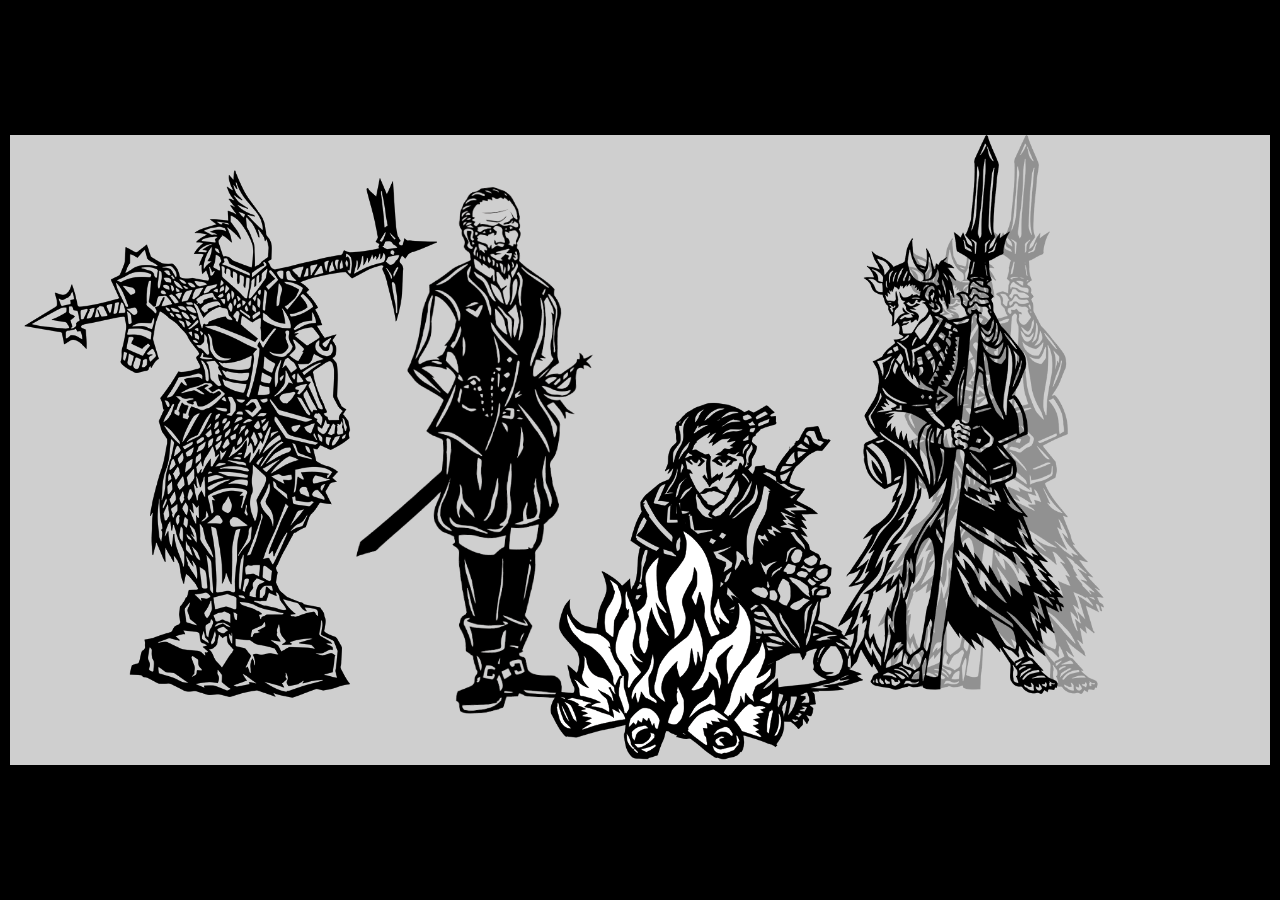
<file: index.html>
<html>

<head>
    <meta content="text/html;charset=utf-8" http-equiv="Content-Type">
    <meta content="utf-8" http-equiv="encoding">
    <title>ENGL 318 Digital Comic</title>
    <script src="https://ajax.googleapis.com/ajax/libs/jquery/3.2.1/jquery.min.js"></script>
    <!-- <link rel="stylesheet" href="https://ajax.googleapis.com/ajax/libs/jqueryui/1.12.1/themes/smoothness/jquery-ui.css">
    <script src="https://ajax.googleapis.com/ajax/libs/jqueryui/1.12.1/jquery-ui.min.js"></script> -->
    <script type="text/javascript" src="assets/js/parallax/parallax.min.js"></script>
    <script type="text/javascript" src="assets/js/main.js"></script>
    <link rel="stylesheet" href="assets/style/style.css">
</head>

<body>
    <div id="Campfire" class="scene" data-limit-x="false">
        <ul id="CampfireLayers" class="layers">
        </ul>
    </div>

    <!-- <div id="Vignette" class="scene">
        <ul id="VignetteList" class="layers">
        </ul>
    </div> -->
</body>

</html>
</file>
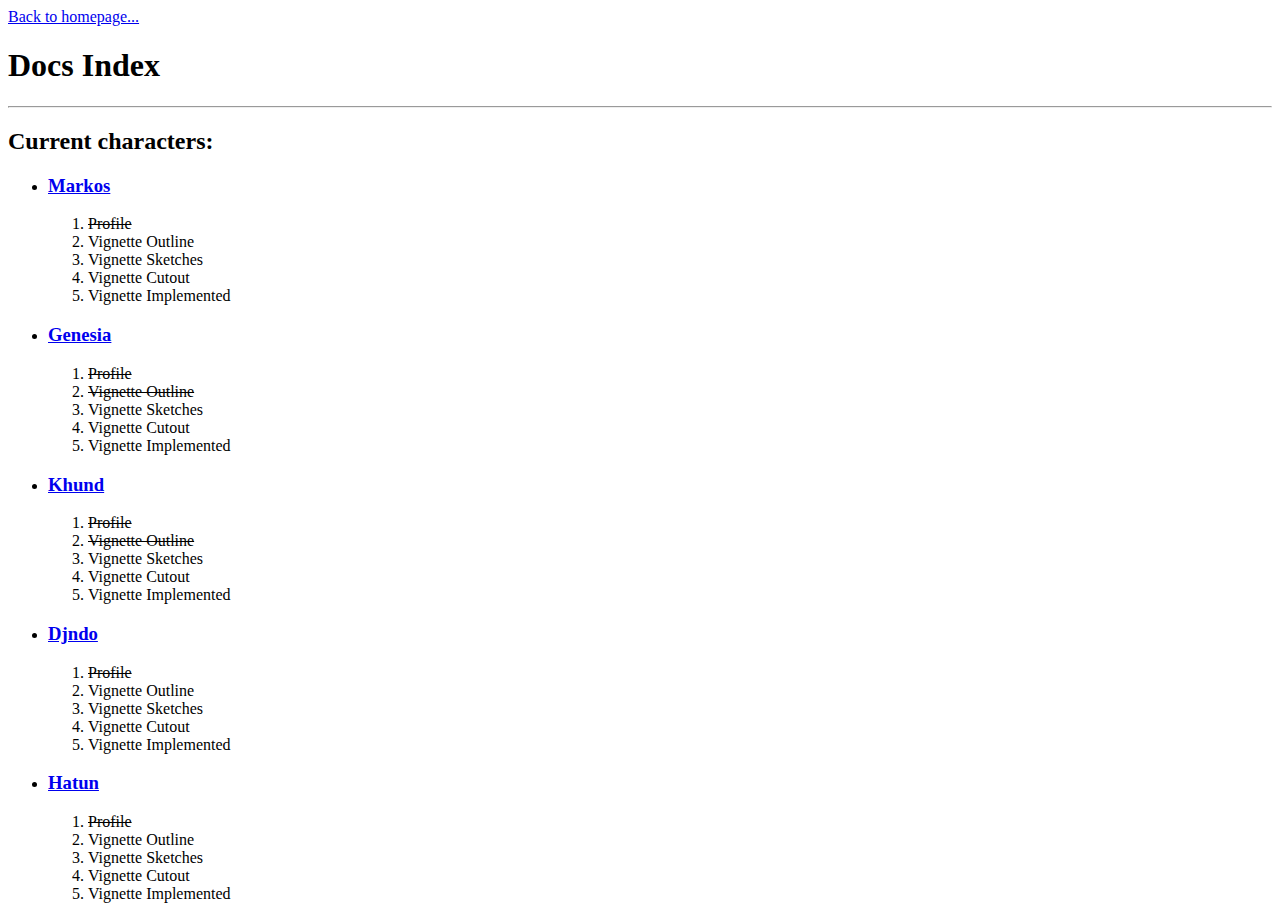
<file: docs/index.html>
<html>

    <head>
        <title>ENGL 318 Final Project :: Docs</title>
    </head>

    <body>
        <a href="../">Back to homepage...</a>

        <br>

        <h1>Docs Index</h1>

        <hr>

        <h2>Current characters:</h2>
        <ul>

            <li><h3><a href="./markos.html">Markos</a></h3></li>
            <ol>
                <li><strike>Profile</strike></li>
                <li>Vignette Outline</li>
                <li>Vignette Sketches</li>
                <li>Vignette Cutout</li>
                <li>Vignette Implemented</li>
            </ol>

            <li><h3><a href="./genesia.html">Genesia</a></h3></li>
            <ol>
                <li><strike>Profile</strike></li>
                <li><strike>Vignette Outline</strike></li>
                <li>Vignette Sketches</li>
                <li>Vignette Cutout</li>
                <li>Vignette Implemented</li>
            </ol>

            <li><h3><a href="./khund.html">Khund</a></h3></li>
            <ol>
                <li><strike>Profile</strike></li>
                <li><strike>Vignette Outline</strike></li>
                <li>Vignette Sketches</li>
                <li>Vignette Cutout</li>
                <li>Vignette Implemented</li>
            </ol>

            <li><h3><a href="./djindo.html">Djndo</a></h3></li>
            <ol>
                <li><strike>Profile</strike></li>
                <li>Vignette Outline</li>
                <li>Vignette Sketches</li>
                <li>Vignette Cutout</li>
                <li>Vignette Implemented</li>
            </ol>

            <li><h3><a href="./hatun.html">Hatun</a></h3></li>
            <ol>
                <li><strike>Profile</strike></li>
                <li>Vignette Outline</li>
                <li>Vignette Sketches</li>
                <li>Vignette Cutout</li>
                <li>Vignette Implemented</li>
            </ol>

        </ul>
    </body>

</html>
</file>
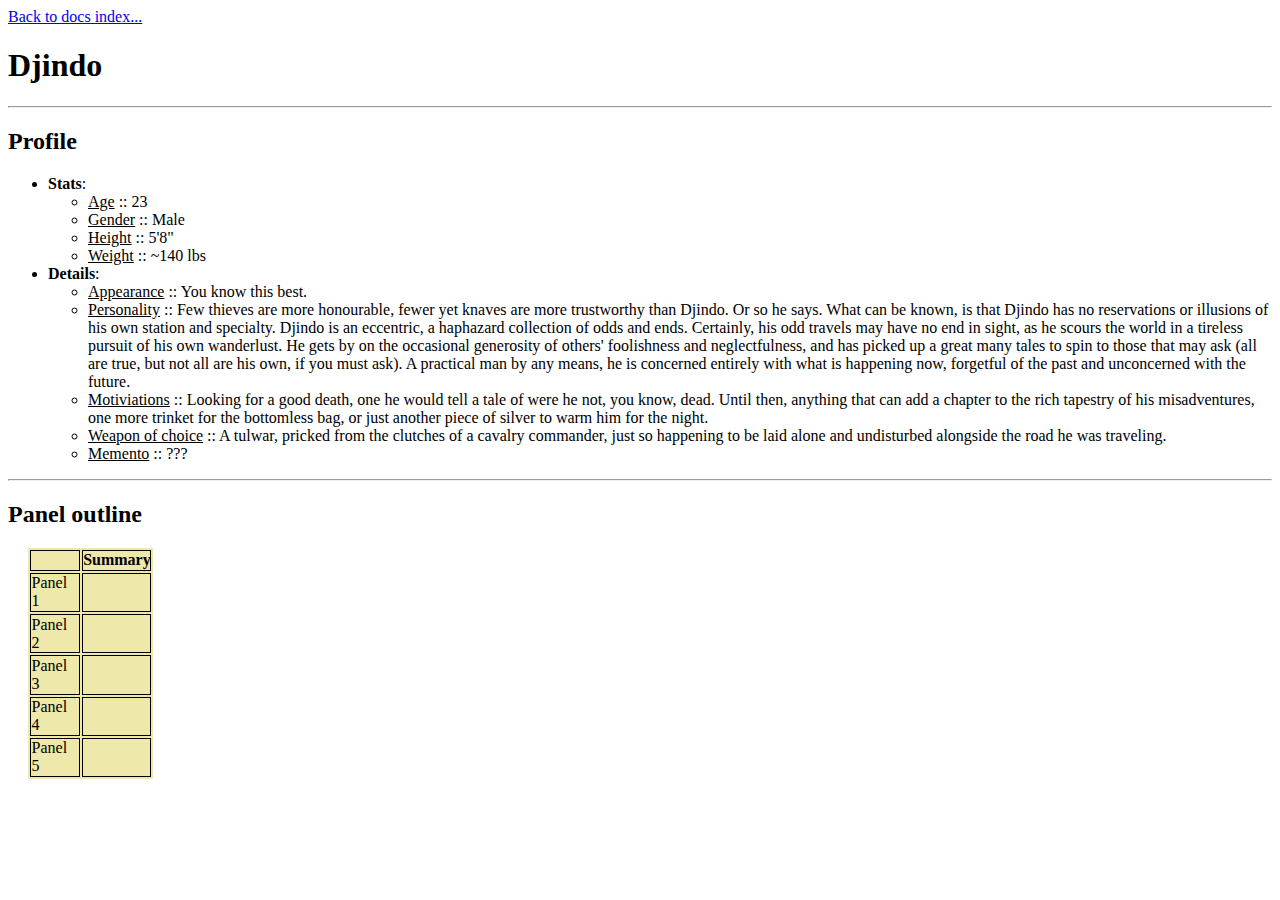
<file: docs/djindo.html>
<html>

    <head>
        <title>Docs :: Djindo</title>
        <style>
            table {
                margin: 20px;
                background: palegoldenrod;
            }

            td, th {
                border: black 1px solid;
                padding: 0.5%;
            }
        </style>
    </head>

    <body>

        <a href=".">Back to docs index...</a>

        <br>

        <h1>Djindo</h1>

        <hr>

        <h2>Profile</h2>

        <p>
            <ul>
                <li><b>Stats</b>:</li>
                <ul>
                    <li><u>Age</u> :: 23</li>
                    <li><u>Gender</u> :: Male</li>
                    <li><u>Height</u> :: 5'8"</li>
                    <li><u>Weight</u> :: ~140 lbs</li>
                </ul>

                <li><b>Details</b>:</li>
                <ul>
                    <li><u>Appearance</u> :: You know this best.</li>
                    <li><u>Personality</u> :: Few thieves are more honourable, fewer yet knaves are more trustworthy than Djindo. Or so he says. What can be known, is that Djindo has no reservations or illusions of his own station and specialty. Djindo is an eccentric, a haphazard collection of odds and ends. Certainly, his odd travels may have no end in sight, as he scours the world in a tireless pursuit of his own wanderlust. He gets by on the occasional generosity of others' foolishness and neglectfulness, and has picked up a great many tales to spin to those that may ask (all are true, but not all are his own, if you must ask). A practical man by any means, he is concerned entirely with what is happening now, forgetful of the past and unconcerned with the future.</li>
                    <li><u>Motiviations</u> :: Looking for a good death, one he would tell a tale of were he not, you know, dead. Until then, anything that can add a chapter to the rich tapestry of his misadventures, one more trinket for the bottomless bag, or just another piece of silver to warm him for the night.</li>
                    <li><u>Weapon of choice</u> :: A tulwar, pricked from the clutches of a cavalry commander, just so happening to be laid alone and undisturbed alongside the road he was traveling.</li>
                    <li><u>Memento</u> :: ???</li>
                </ul>
            </ul>
        </p>

        <hr>

        <h2>Panel outline</h2>

        <table>
            <tr>
                <th></th>
                <th>Summary</th>
            </tr>

            <tr>
                <td>Panel 1</td>
                <td></td>
            </tr>

            <tr>
                <td>Panel 2</td>
                <td></td>
            </tr>

            <tr>
                <td>Panel 3</td>
                <td></td>
            </tr>

            <tr>
                <td>Panel 4</td>
                <td></td>
            </tr>

            <tr>
                <td>Panel 5</td>
                <td></td>
            </tr>
        </table>

    </body>

</html>
</file>
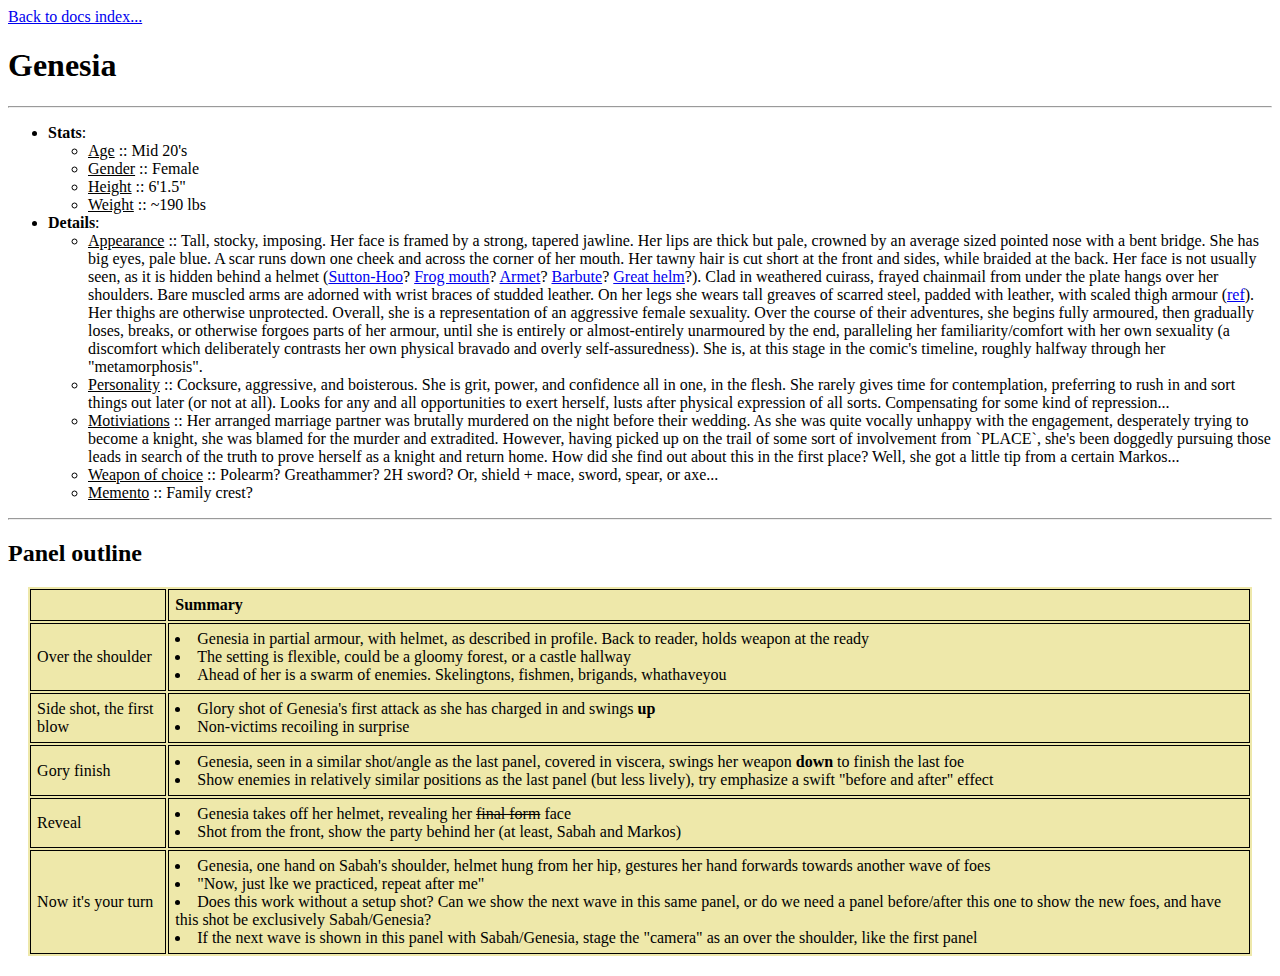
<file: docs/genesia.html>
<html>

    <head>
        <title>Docs :: Genesia</title>
        <style>
            table {
                margin: 20px;
                background: palegoldenrod;
            }

            td, th {
                border: black 1px solid;
                padding: 0.5%;
            }
        </style>
    </head>

    <body>

        <a href=".">Back to docs index...</a>

        <br>

        <h1>Genesia</h1>

        <hr>

        <p>
            <ul>
                <li><b>Stats</b>:</li>
                <ul>
                    <li><u>Age</u> :: Mid 20's</li>
                    <li><u>Gender</u> :: Female</li>
                    <li><u>Height</u> :: 6'1.5"</li>
                    <li><u>Weight</u> :: ~190 lbs</li>
                </ul>

                <li><b>Details</b>:</li>
                <ul>
                    <li><u>Appearance</u> :: Tall, stocky, imposing. Her face is framed by a strong, tapered jawline. Her lips are thick but pale, crowned by an average sized pointed nose with a bent bridge. She has big eyes, pale blue. A scar runs down one cheek and across the corner of her mouth. Her tawny hair is cut short at the front and sides, while braided at the back. Her face is not usually seen, as it is hidden behind a helmet (<a href="https://en.wikipedia.org/wiki/Sutton_Hoo_helmet">Sutton-Hoo</a>? <a href="https://en.wikipedia.org/wiki/Frog-mouth_helm">Frog mouth</a>? <a href="https://en.wikipedia.org/wiki/Armet">Armet</a>? <a href="https://en.wikipedia.org/wiki/Barbute">Barbute</a>? <a href="https://en.wikipedia.org/wiki/Great_helm">Great helm</a>?). Clad in weathered cuirass, frayed chainmail from under the plate hangs over her shoulders. Bare muscled arms are adorned with wrist braces of studded leather. On her legs she wears tall greaves of scarred steel, padded with leather, with scaled thigh armour (<a href="http://www.darkknightarmoury.com/images/Product/large/DK5255.png">ref</a>). Her thighs are otherwise unprotected. Overall, she is a representation of an aggressive female sexuality. Over the course of their adventures, she begins fully armoured, then gradually loses, breaks, or otherwise forgoes parts of her armour, until she is entirely or almost-entirely unarmoured by the end, paralleling her familiarity/comfort with her own sexuality (a discomfort which deliberately contrasts her own physical bravado and overly self-assuredness). She is, at this stage in the comic's timeline, roughly halfway through her "metamorphosis".</li>
                    <li><u>Personality</u> :: Cocksure, aggressive, and boisterous. She is grit, power, and confidence all in one, in the flesh. She rarely gives time for contemplation, preferring to rush in and sort things out later (or not at all). Looks for any and all opportunities to exert herself, lusts after physical expression of all sorts. Compensating for some kind of repression...</li>
                    <li><u>Motiviations</u> :: Her arranged marriage partner was brutally murdered on the night before their wedding. As she was quite vocally unhappy with the engagement, desperately trying to become a knight, she was blamed for the murder and extradited. However, having picked up on the trail of some sort of involvement from `PLACE`, she's been doggedly pursuing those leads in search of the truth to prove herself as a knight and return home. How did she find out about this in the first place? Well, she got a little tip from a certain Markos...</li>
                    <li><u>Weapon of choice</u> :: Polearm? Greathammer? 2H sword? Or, shield + mace, sword, spear, or axe...</li>
                    <li><u>Memento</u> :: Family crest?</li>
                </ul>
            </ul>
        </p>

        <hr>

        <h2>Panel outline</h2>

        <table>
          <tr>
            <th></th>
            <th style="padding-right: 100%">Summary</th>
          </tr>

          <tr>
            <td>Over the shoulder</td>
            <td>
                <li>Genesia in partial armour, with helmet, as described in profile. Back to reader, holds weapon at the ready</li>
                <li>The setting is flexible, could be a gloomy forest, or a castle hallway</li>
                <li>Ahead of her is a swarm of enemies. Skelingtons, fishmen, brigands, whathaveyou</li>
            </td>
          </tr>

          <tr>
            <td>Side shot, the first blow</td>
            <td>
                <li>Glory shot of Genesia's first attack as she has charged in and swings <b>up</b></li>
                <li>Non-victims recoiling in surprise</li>
            </td>
          </tr>

          <tr>
            <td>Gory finish</td>
            <td>
                <li>Genesia, seen in a similar shot/angle as the last panel, covered in viscera, swings her weapon <b>down</b> to finish the last foe</li>
                <li>Show enemies in relatively similar positions as the last panel (but less lively), try emphasize a swift "before and after" effect</li>
            </td>
          </tr>

          <tr>
            <td>Reveal</td>
            <td>
                <li>Genesia takes off her helmet, revealing her <strike>final form</strike> face</li>
                <li>Shot from the front, show the party behind her (at least, Sabah and Markos)</li>
            </td>
          </tr>

          <tr>
            <td>Now it's your turn</dt>
            <td>
                <li>Genesia, one hand on Sabah's shoulder, helmet hung from her hip, gestures her hand forwards towards another wave of foes</li>
                <li>"Now, just lke we practiced, repeat after me"</li>
                <li>Does this work without a setup shot? Can we show the next wave in this same panel, or do we need a panel before/after this one to show the new foes, and have this shot be exclusively Sabah/Genesia?</li>
                <li>If the next wave is shown in this panel with Sabah/Genesia, stage the "camera" as an over the shoulder, like the first panel</li>
            </td>
          </tr>
        </table>

    </body>

</html>
</file>
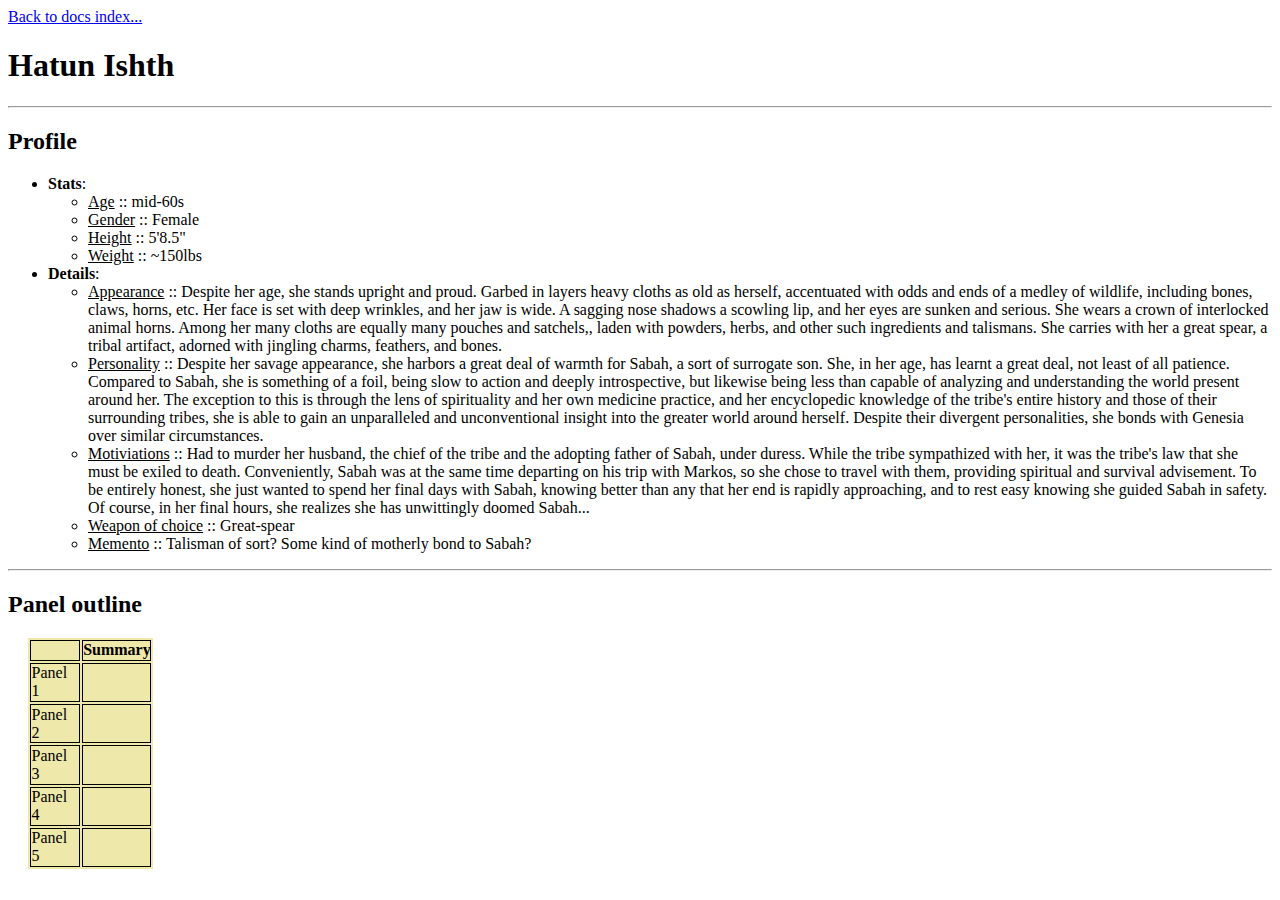
<file: docs/hatun.html>
<html>

    <head>
        <title>Docs :: Hatun Ishth</title>
        <style>
            table {
                margin: 20px;
                background: palegoldenrod;
            }

            td, th {
                border: black 1px solid;
                padding: 0.5%;
            }
        </style>
    </head>

    <body>

        <a href=".">Back to docs index...</a>

        <br>

        <h1>Hatun Ishth</h1>

        <hr>

        <h2>Profile</h2>

        <p>
            <ul>
                <li><b>Stats</b>:</li>
                <ul>
                    <li><u>Age</u> :: mid-60s</li>
                    <li><u>Gender</u> :: Female</li>
                    <li><u>Height</u> :: 5'8.5"</li>
                    <li><u>Weight</u> :: ~150lbs</li>
                </ul>

                <li><b>Details</b>:</li>
                <ul>
                    <li><u>Appearance</u> :: Despite her age, she stands upright and proud. Garbed in layers heavy cloths as old as herself, accentuated with odds and ends of a medley of wildlife, including bones, claws, horns, etc. Her face is set with deep wrinkles, and her jaw is wide. A sagging nose shadows a scowling lip, and her eyes are sunken and serious. She wears a crown of interlocked animal horns. Among her many cloths are equally many pouches and satchels,, laden with powders, herbs, and other such ingredients and talismans. She carries with her a great spear, a tribal artifact, adorned with jingling charms, feathers, and bones.</li>
                    <li><u>Personality</u> :: Despite her savage appearance, she harbors a great deal of warmth for Sabah, a sort of surrogate son. She, in her age, has learnt a great deal, not least of all patience. Compared to Sabah, she is something of a foil, being slow to action and deeply introspective, but likewise being less than capable of analyzing and understanding the world present around her. The exception to this is through the lens of spirituality and her own medicine practice, and her encyclopedic knowledge of the tribe's entire history and those of their surrounding tribes, she is able to gain an unparalleled and unconventional insight into the greater world around herself. Despite their divergent personalities, she bonds with Genesia over similar circumstances.</li>
                    <li><u>Motiviations</u> :: Had to murder her husband, the chief of the tribe and the adopting father of Sabah, under duress. While the tribe sympathized with her, it was the tribe's law that she must be exiled to death. Conveniently, Sabah was at the same time departing on his trip with Markos, so she chose to travel with them, providing spiritual and survival advisement. To be entirely honest, she just wanted to spend her final days with Sabah, knowing better than any that her end is rapidly approaching, and to rest easy knowing she guided Sabah in safety. Of course, in her final hours, she realizes she has unwittingly doomed Sabah...</li>
                    <li><u>Weapon of choice</u> :: Great-spear</li>
                    <li><u>Memento</u> :: Talisman of sort? Some kind of motherly bond to Sabah?</li>
                </ul>
            </ul>
        </p>

        <hr>

        <h2>Panel outline</h2>

        <table>
            <tr>
                <th></th>
                <th>Summary</th>
            </tr>

            <tr>
                <td>Panel 1</td>
                <td></td>
            </tr>

            <tr>
                <td>Panel 2</td>
                <td></td>
            </tr>

            <tr>
                <td>Panel 3</td>
                <td></td>
            </tr>

            <tr>
                <td>Panel 4</td>
                <td></td>
            </tr>

            <tr>
                <td>Panel 5</td>
                <td></td>
            </tr>
        </table>

    </body>

</html>
</file>
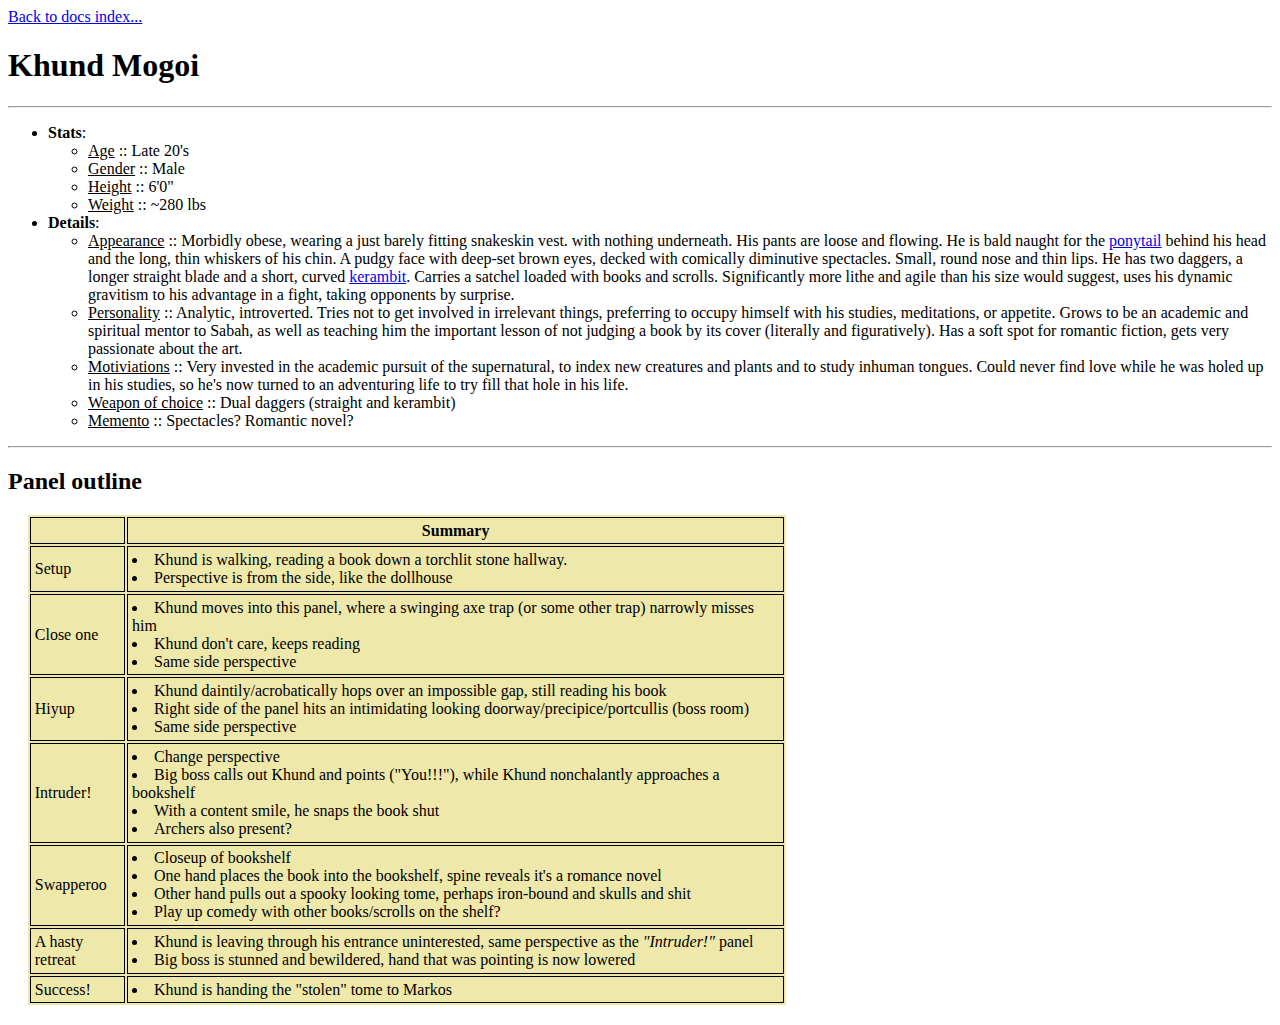
<file: docs/khund.html>
<html>

    <head>
        <title>Docs :: Khund Mogoi</title>
        <style>
            table {
                margin: 20px;
                background: palegoldenrod;
            }

            td, th {
                border: black 1px solid;
                padding: 0.5%;
            }
        </style>
    </head>

    <body>

        <a href=".">Back to docs index...</a>

        <br>

        <h1>Khund Mogoi</h1>

        <hr>

        <p>
            <ul>
                <li><b>Stats</b>:</li>
                <ul>
                    <li><u>Age</u> :: Late 20's</li>
                    <li><u>Gender</u> :: Male</li>
                    <li><u>Height</u> :: 6'0"</li>
                    <li><u>Weight</u> :: ~280 lbs</li>
                </ul>

                <li><b>Details</b>:</li>
                <ul>
                    <li><u>Appearance</u> :: Morbidly obese, wearing a just barely fitting snakeskin vest. with nothing underneath. His pants are loose and flowing. He is bald naught for the <a href="http://lasthairmodels.com/wp-content/uploads/2012/05/queue-ponytail.gif">ponytail</a> behind his head and the long, thin whiskers of his chin. A pudgy face with deep-set brown eyes, decked with comically diminutive spectacles. Small, round nose and thin lips. He has two daggers, a longer straight blade and a short, curved <a href="https://images.duckduckgo.com/iu/?u=http%3A%2F%2Fcdn2.bigcommerce.com%2Fserver3500%2F3gpq9l22%2Fproduct_images%2Fuploaded_images%2Fkbit-second5.jpg%3Ft%3D1394731078&f=1">kerambit</a>. Carries a satchel loaded with books and scrolls. Significantly more lithe and agile than his size would suggest, uses his dynamic gravitism to his advantage in a fight, taking opponents by surprise.</li>
                    <li><u>Personality</u> :: Analytic, introverted. Tries not to get involved in irrelevant things, preferring to occupy himself with his studies, meditations, or appetite. Grows to be an academic and spiritual mentor to Sabah, as well as teaching him the important lesson of not judging a book by its cover (literally and figuratively). Has a soft spot for romantic fiction, gets very passionate about the art.</li>
                    <li><u>Motiviations</u> :: Very invested in the academic pursuit of the supernatural, to index new creatures and plants and to study inhuman tongues. Could never find love while he was holed up in his studies, so he's now turned to an adventuring life to try fill that hole in his life.</li>
                    <li><u>Weapon of choice</u> :: Dual daggers (straight and kerambit)</li>
                    <li><u>Memento</u> :: Spectacles? Romantic novel?</li>
                </ul>
            </ul>
        </p>

        <hr>

        <h2>Panel outline</h2>

        <table>
            <tr>
                <th></th>
                <th>Summary</th>
            </tr>

            <tr>
                <td>Setup</td>
                <td>
                    <li>Khund is walking, reading a book down a torchlit stone hallway.</li>
                    <li>Perspective is from the side, like the dollhouse</li>
                </td>
            </tr>

            <tr>
                <td>Close one</td>
                <td>
                    <li>Khund moves into this panel, where a swinging axe trap (or some other trap) narrowly misses him</li>
                    <li>Khund don't care, keeps reading</li>
                    <li>Same side perspective</li>
                </td>
            </tr>

            <tr>
                <td>Hiyup</td>
                <td>
                    <li>Khund daintily/acrobatically hops over an impossible gap, still reading his book</li>
                    <li>Right side of the panel hits an intimidating looking doorway/precipice/portcullis (boss room)</li>
                    <li>Same side perspective</li>
                </td>
            </tr>

            <tr>
                <td>Intruder!</td>
                <td>
                    <li>Change perspective</li>
                    <li>Big boss calls out Khund and points ("You!!!"), while Khund nonchalantly approaches a bookshelf</li>
                    <li>With a content smile, he snaps the book shut</li>
                    <li>Archers also present?</li>
                </td>
            </tr>

            <tr>
                <td>Swapperoo</td>
                <td>
                    <li>Closeup of bookshelf</li>
                    <li>One hand places the book into the bookshelf, spine reveals it's a romance novel</li>
                    <li>Other hand pulls out a spooky looking tome, perhaps iron-bound and skulls and shit</li>
                    <li>Play up comedy with other books/scrolls on the shelf?</li>
                </td>
            </tr>

            <tr>
                <td>A hasty retreat</td>
                <td>
                    <li>Khund is leaving through his entrance uninterested, same perspective as the <i>"Intruder!"</i> panel</li>
                    <li>Big boss is stunned and bewildered, hand that was pointing is now lowered</li>
                </td>
            </tr>

            <tr>
                <td>Success!</td>
                <td>
                    <li>Khund is handing the "stolen" tome to Markos</li>
                </td>
            </tr>
        </table>

    </body>

</html>
</file>
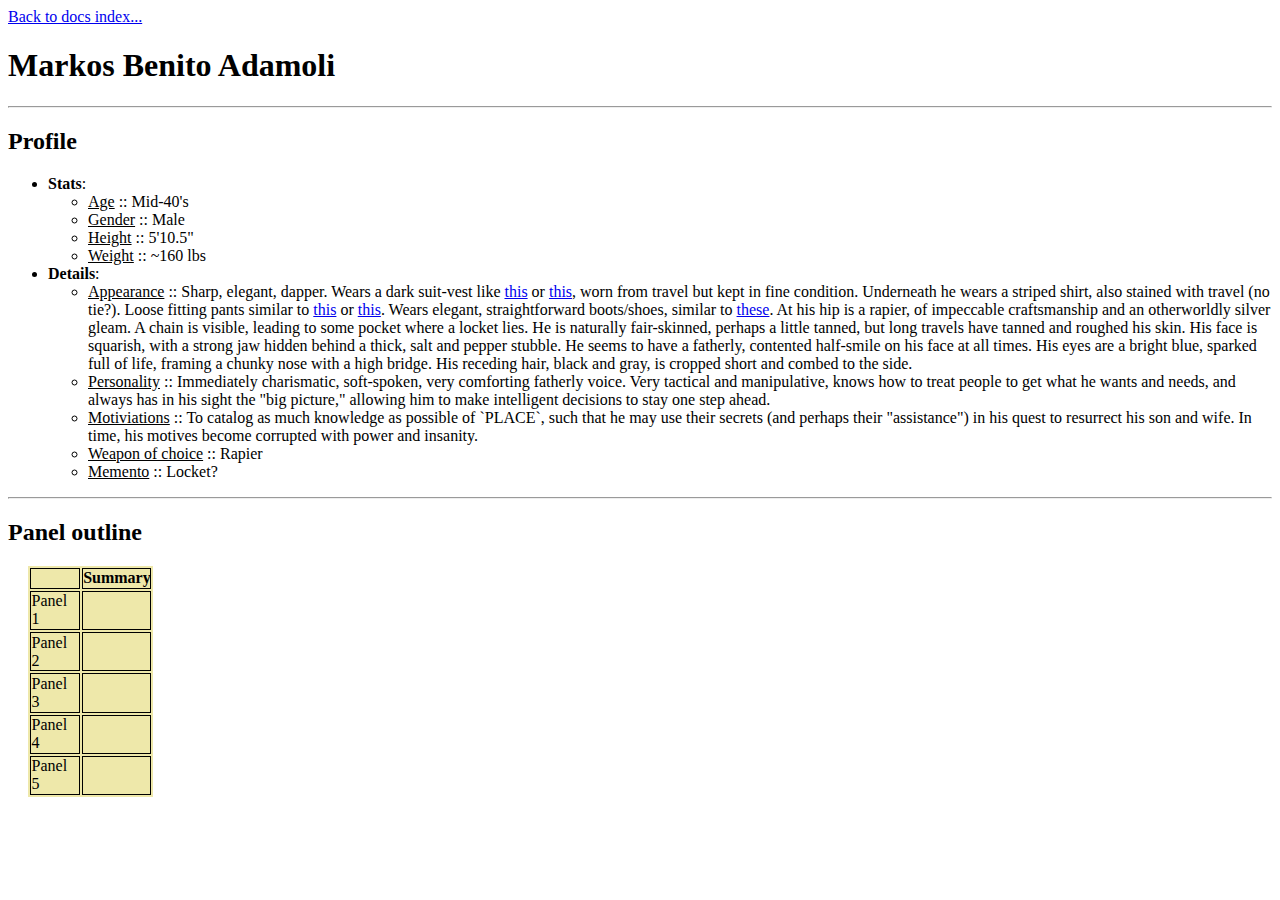
<file: docs/markos.html>
<html>

    <head>
        <title>Docs :: Markos Benito Adamoli</title>
        <style>
            table {
                margin: 20px;
                background: palegoldenrod;
            }

            td, th {
                border: black 1px solid;
                padding: 0.5%;
            }
        </style>
    </head>

    <body>

        <a href=".">Back to docs index...</a>

        <br>

        <h1>Markos Benito Adamoli</h1>

        <hr>

        <h2>Profile</h2>

        <p>
            <ul>
                <li><b>Stats</b>:</li>
                <ul>
                    <li><u>Age</u> :: Mid-40's</li>
                    <li><u>Gender</u> :: Male</li>
                    <li><u>Height</u> :: 5'10.5"</li>
                    <li><u>Weight</u> :: ~160 lbs</li>
                </ul>

                <li><b>Details</b>:</li>
                <ul>
                    <li><u>Appearance</u> :: Sharp, elegant, dapper. Wears a dark suit-vest like <a href="http://www.hikoreanfashion.com/13926-thickbox_default/black-double-layered-chain-suit-vests.jpg">this</a> or <a href="http://dallasvintageshop.com/wp-content/uploads/2014/08/Photo-Aug-18-6-51-25-PM-668x1024.jpg">this</a>, worn from travel but kept in fine condition. Underneath he wears a striped shirt, also stained with travel (no tie?). Loose fitting pants similar to <a href="http://media-cache-ec0.pinimg.com/736x/cc/9e/ba/cc9eba8f0ad7c3e74915bb301e9e60b7.jpg">this</a> or <a href="http://vignette3.wikia.nocookie.net/fallout/images/b/b4/CourierDusterYesMan.png/revision/latest?cb=20110925232345">this</a>. Wears elegant, straightforward  boots/shoes, similar to <a href="https://images.duckduckgo.com/iu/?u=http%3A%2F%2Fwww.coolmenshoes.com%2Fwp-content%2Fuploads%2F2013%2F05%2F11%2F0%2FTod-s-No_Code-Men-s-Suede-Desert-Boots-5-1.jpg&f=1">these</a>. At his hip is a rapier, of impeccable craftsmanship and an otherworldly silver gleam. A chain is visible, leading to some pocket where a locket lies. He is naturally fair-skinned, perhaps a little tanned, but long travels have tanned and roughed his skin. His face is squarish, with a strong jaw hidden behind a thick, salt and pepper stubble. He seems to have a fatherly, contented half-smile on his face at all times. His eyes are a bright blue, sparked full of life, framing a chunky nose with a high bridge. His receding hair, black and gray, is cropped short and combed to the side.</li>
                    <li><u>Personality</u> :: Immediately charismatic, soft-spoken, very comforting fatherly voice. Very tactical and manipulative, knows how to treat people to get what he wants and needs, and always has in his sight the "big picture," allowing him to make intelligent decisions to stay one step ahead.</li>
                    <li><u>Motiviations</u> :: To catalog as much knowledge as possible of `PLACE`, such that he may use their secrets (and perhaps their "assistance") in his quest to resurrect his son and wife. In time, his motives become corrupted with power and insanity.</li>
                    <li><u>Weapon of choice</u> :: Rapier</li>
                    <li><u>Memento</u> :: Locket?</li>
                </ul>
            </ul>
        </p>

        <hr>

        <h2>Panel outline</h2>

        <table>
            <tr>
                <th></th>
                <th>Summary</th>
            </tr>

            <tr>
                <td>Panel 1</td>
                <td></td>
            </tr>

            <tr>
                <td>Panel 2</td>
                <td></td>
            </tr>

            <tr>
                <td>Panel 3</td>
                <td></td>
            </tr>

            <tr>
                <td>Panel 4</td>
                <td></td>
            </tr>

            <tr>
                <td>Panel 5</td>
                <td></td>
            </tr>
        </table>

    </body>

</html>
</file>
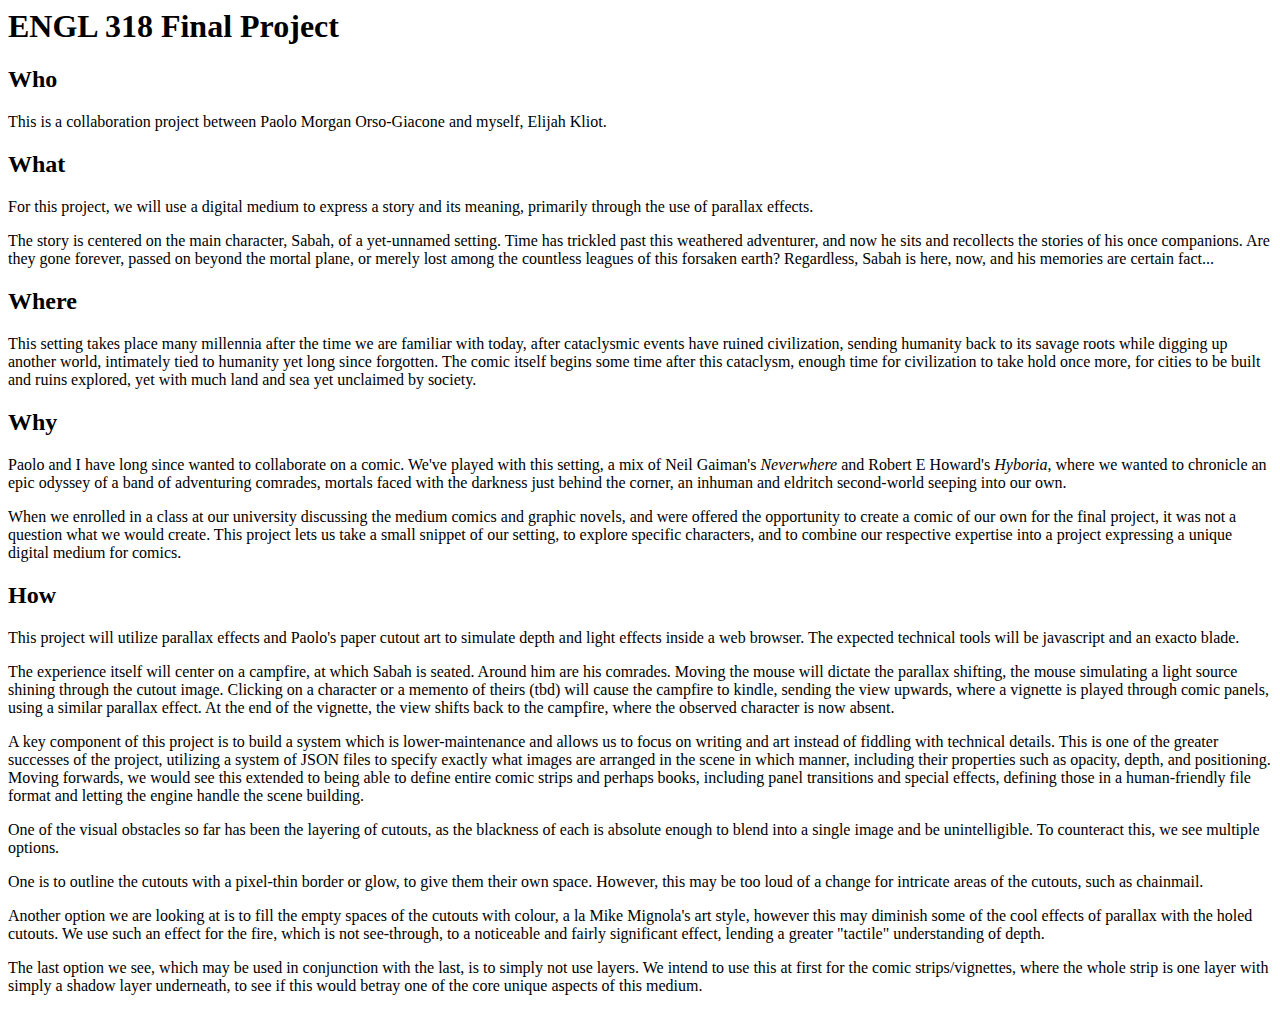
<file: docs/writeup.html>
<html>

<head>
    <meta content="text/html;charset=utf-8" http-equiv="Content-Type">
    <meta content="utf-8" http-equiv="encoding">
    <title>ENGL 318 Digital Comic</title>
</head>

<body>
    <h1 id="engl318finalproject">ENGL 318 Final Project</h1>

    <h2 id="who">Who</h2>

    <p>This is a collaboration project between Paolo Morgan Orso-Giacone and myself, Elijah Kliot.</p>

    <h2 id="what">What</h2>

    <p>For this project, we will use a digital medium to express a story and its meaning, primarily through the use of parallax effects.</p>

    <p>The story is centered on the main character, Sabah, of a yet-unnamed setting. Time has trickled past this weathered adventurer, and now he sits and recollects the stories of his once companions. Are they gone forever, passed on beyond the mortal plane, or merely lost among the countless leagues of this forsaken earth? Regardless, Sabah is here, now, and his memories are certain fact...</p>

    <h2 id="where">Where</h2>

    <p>This setting takes place many millennia after the time we are familiar with today, after cataclysmic events have ruined civilization, sending humanity back to its savage roots while digging up another world, intimately tied to humanity yet long since forgotten. The comic itself begins some time after this cataclysm, enough time for civilization to take hold once more, for cities to be built and ruins explored, yet with much land and sea yet unclaimed by society.</p>

    <h2 id="why">Why</h2>

    <p>Paolo and I have long since wanted to collaborate on a comic. We've played with this setting, a mix of Neil Gaiman's <em>Neverwhere</em> and Robert E Howard's <em>Hyboria</em>, where we wanted to chronicle an epic odyssey of a band of adventuring comrades, mortals faced with the darkness just behind the corner, an inhuman and eldritch second-world seeping into our own.</p>

    <p>When we enrolled in a class at our university discussing the medium comics and graphic novels, and were offered the opportunity to create a comic of our own for the final project, it was not a question what we would create. This project lets us take a small snippet of our setting, to explore specific characters, and to combine our respective expertise into a project expressing a unique digital medium for comics.</p>

    <h2 id="how">How</h2>

    <p>This project will utilize parallax effects and Paolo's paper cutout art to simulate depth and light effects inside a web browser. The expected technical tools will be javascript and an exacto blade.</p>

    <p>The experience itself will center on a campfire, at which Sabah is seated. Around him are his comrades. Moving the mouse will dictate the parallax shifting, the mouse simulating a light source shining through the cutout image. Clicking on a character or a memento of theirs (tbd) will cause the campfire to kindle, sending the view upwards, where a vignette is played through comic panels, using a similar parallax effect. At the end of the vignette, the view shifts back to the campfire, where the observed character is now absent.</p>

    <p>A key component of this project is to build a system which is lower-maintenance and allows us to focus on writing and art instead of fiddling with technical details. This is one of the greater successes of the project, utilizing a system of JSON files to specify exactly what images are arranged in the scene in which manner, including their properties such as opacity, depth, and positioning. Moving forwards, we would see this extended to being able to define entire comic strips and perhaps books, including panel transitions and special effects, defining those in a human-friendly file format and letting the engine handle the scene building.</p>

    <p>One of the visual obstacles so far has been the layering of cutouts, as the blackness of each is absolute enough to blend into a single image and be unintelligible. To counteract this, we see multiple options.</p>

    <p>One is to outline the cutouts with a pixel-thin border or glow, to give them their own space. However, this may be too loud of a change for intricate areas of the cutouts, such as chainmail.</p>

    <p>Another option we are looking at is to fill the empty spaces of the cutouts with colour, a la Mike Mignola's art style, however this may diminish some of the cool effects of parallax with the holed cutouts. We use such an effect for the fire, which is not see-through, to a noticeable and fairly significant effect, lending a greater "tactile" understanding of depth.</p>

    <p>The last option we see, which may be used in conjunction with the last, is to simply not use layers. We intend to use this at first for the comic strips/vignettes, where the whole strip is one layer with simply a shadow layer underneath, to see if this would betray one of the core unique aspects of this medium.</p>
</body>

</html>
</file>
<file: assets/style/style.css>
body {
  background-color: black;
  margin: 0;
  overflow: hidden; }
  body html {
    width: 100%;
    height: 100%; }

#Campfire {
  width: 1000px;
  height: 400px;
  background-color: #cfcfcf; }

/*# sourceMappingURL=style.css.map */
</file>
